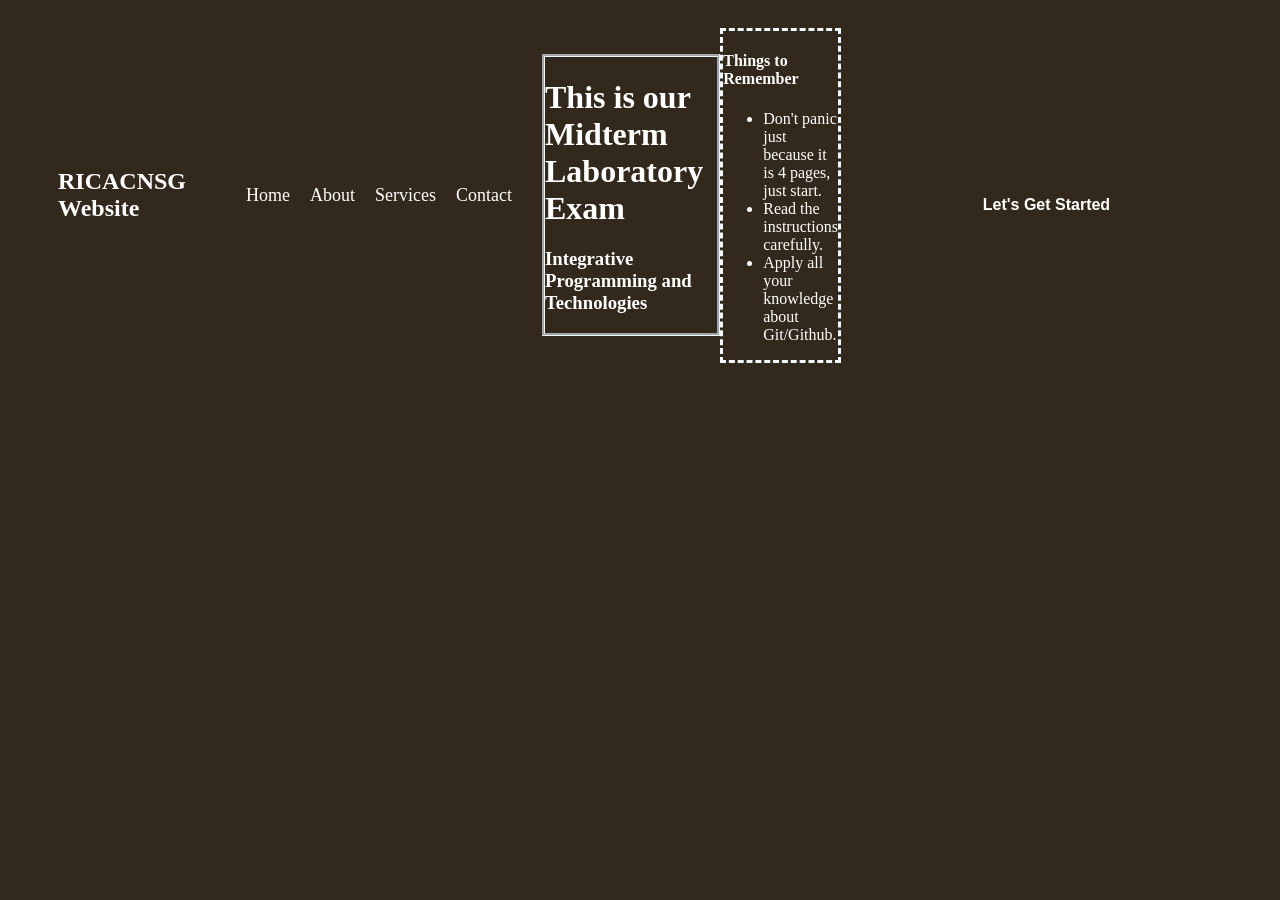
<file: index.html>
<!DOCTYPE html>
<html lang="en">
<head>
    <meta charset="UTF-8">
    <meta name="viewport" content="width=device-width, initial-scale=1.0">
    <title>CNSG Website</title>
    <link rel="stylesheet" href="style.css">
</head>
<body>
    <!-- NAVIGATION BAR -->
    <nav class="navbar">
        <div class="logo">
            <a href="#">RICACNSG Website</a>
        </div>
        <ul class="nav-links">
            <li><a href="#">Home</a></li>
            <li><a href="about.html">About</a></li>
            <li><a href="services.html">Services</a></li>
            <li><a href="contact.html">Contact</a></li>
        </ul>
    </nav>

    <!-- HEADER -->
    <div class="header">
        <h1>This is our Midterm Laboratory Exam</h1>
        <h3>Integrative Programming and Technologies</h3>
    </div>

    <!-- MAIN CONTENT -->
    <div class="content">
        <h4>Things to Remember</h4>
        <ul>
            <li>Don't panic just because it is 4 pages, just start.</li>
            <li>Read the instructions carefully.</li>
            <li>Apply all your knowledge about Git/Github.</li>
        </ul>
    </div>

    <!-- BUTTON TO START -->
    <button id="startButton" class="startBtn">Let's Get Started</button>
    <h3 id="message"></h3>
    
</body>
<script src="script.js"></script>
</html>
</file>
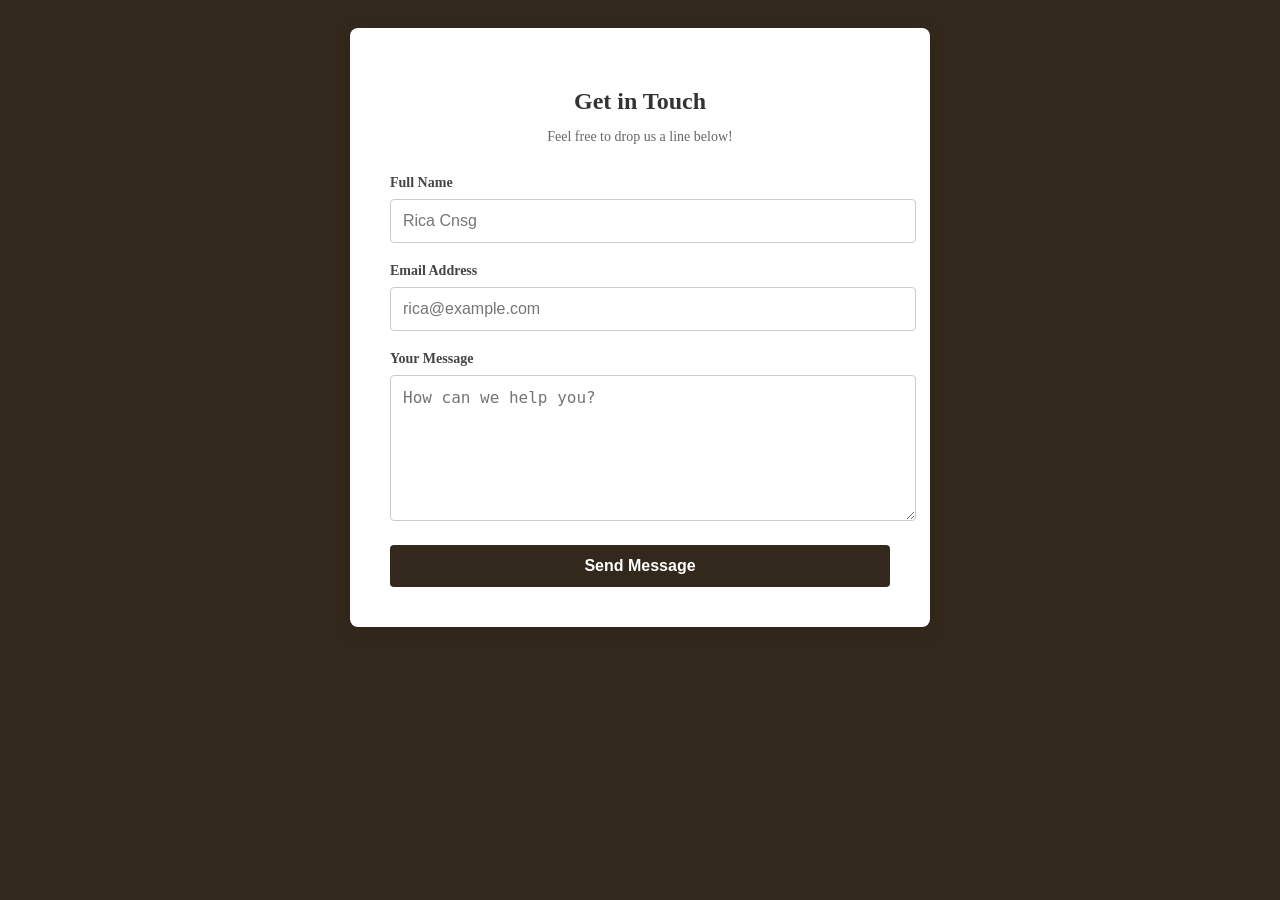
<file: contact.html>
<!DOCTYPE html>
<html lang="en">
<head>
    <meta charset="UTF-8">
    <meta name="viewport" content="width=device-width, initial-scale=1.0">
    <title>Contact Me</title>
    <link rel="stylesheet" href="style.css">
</head>
<body>
    <!-- CONTACT CONTAINER -->
    <div class="contact-container">
        <h2>Get in Touch</h2>
        <p>Feel free to drop us a line below!</p>
        
        <!-- CONTACT INFO FORM -->
        <form action="#" method="POST">
            <div class="form-group">
                <label for="name">Full Name</label>
                <input type="text" id="name" name="name" placeholder="Rica Cnsg" required>
            </div>
            
            <div class="form-group">
                <label for="email">Email Address</label>
                <input type="email" id="email" name="email" placeholder="rica@example.com" required>
            </div>
            
            <div class="form-group">
                <label for="message">Your Message</label>
                <textarea id="message" name="message" placeholder="How can we help you?" required></textarea>
            </div>
            
            <!-- FORM BUTTON -->
            <button type="submit">Send Message</button>
        </form>
    </div>
</body>
</html>
</file>
<file: style.css>
body{
    background-color: rgb(51, 40, 28);
    color: rgb(255, 255, 255);
    justify-content: center;
    align-items: center;
    padding: 20px;
    display: flex;
}
.header{
    border-color: aliceblue;
    border-width: 5;
    border-style:groove;
}
.content{
    border-color: aliceblue;
    border-width: 5;
    border-style:dashed;
}
.startBtn{
    display: block;
    margin: 0 auto; 
    margin-top: 20px;
    padding: 10px;
    border-radius: 10px;
}
.navbar {
            background-color: rgb(51, 40, 28);
            display: flex;
            justify-content: space-between;
            align-items: center;
            padding: 15px 30px;
        }

        /* Website Brand/Logo Styling */
        .logo a {
            color: #fff;
            text-decoration: none;
            font-size: 24px;
            font-weight: bold;
        }

        /* List structure layout */
        .nav-links {
            list-style: none;
            display: flex;
        }

        /* Spacing between text links */
        .nav-links li {
            margin-left: 20px;
        }

        /* Individual text link styling */
        .nav-links a {
            color: #fff;
            text-decoration: none;
            font-size: 18px;
            transition: color 0.3s;
        }

        /* Interactive hover effect color */
        .nav-links a:hover {
            color: #4CAF50;
        }
.contact-container {
    background-color: #ffffff;
    padding: 40px;
    border-radius: 8px;
    box-shadow: 0 4px 15px rgba(0, 0, 0, 0.1);
    width: 100%;
    max-width: 500px;
}

h2 {
    text-align: center;
    color: #333333;
    margin-bottom: 10px;
}

p {
    text-align: center;
    color: #666666;
    margin-bottom: 30px;
    font-size: 14px;
}

.form-group {
    margin-bottom: 20px;
}

label {
    display: block;
    margin-bottom: 8px;
    color: #444444;
    font-weight: 600;
    font-size: 14px;
}

input[type="text"],
input[type="email"],
textarea {
    width: 100%;
    padding: 12px;
    border: 1px solid #cccccc;
    border-radius: 4px;
    font-size: 16px;
    transition: border-color 0.3s ease;
}

input:focus,
textarea:focus {
    border-color: rgb(51, 40, 28);
    outline: none;
}

textarea {
    resize: vertical;
    min-height: 120px;
}

button {
    width: 100%;
    padding: 12px;
    background-color: rgb(51, 40, 28);
    color: white;
    border: none;
    border-radius: 4px;
    font-size: 16px;
    font-weight: bold;
    cursor: pointer;
    transition: background-color 0.3s ease;
}

button:hover {
    background-color: rgb(51, 40, 28);
}
</file>
